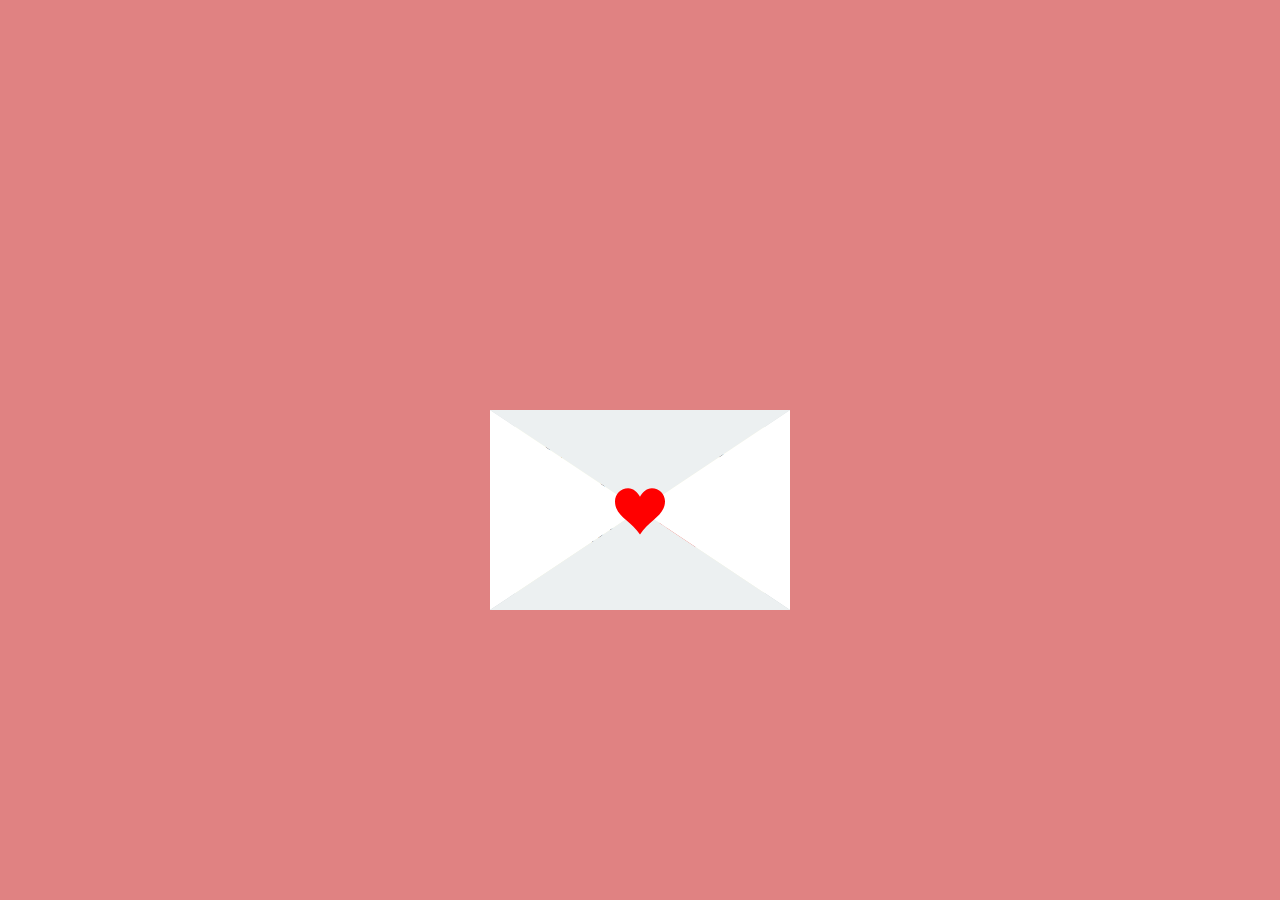
<file: letter/valentines-day-card.html>
<!DOCTYPE html>
<html lang="en">
  <head>
    <meta charset="UTF-8">
    <meta name="viewport" content="width=device-width, initial-scale=1.0">
    <link rel="stylesheet" href="valentines-day-card.css">
    <title>Document</title>
  </head>
  <body>
    <svg style="position: absolute; width: 0; height: 0; overflow: hidden;" version="1.1" xmlns="http://www.w3.org/2000/svg" xmlns:xlink="http://www.w3.org/1999/xlink">
      <defs>
          <symbol id="icon-heart" viewBox="0 0 32 32">
              <title>heart</title>
              <path d="M23.6 2c-3.363 0-6.258 2.736-7.599 5.594-1.342-2.858-4.237-5.594-7.601-5.594-4.637 0-8.4 3.764-8.4 8.401 0 9.433 9.516 11.906 16.001 21.232 6.13-9.268 15.999-12.1 15.999-21.232 0-4.637-3.763-8.401-8.4-8.401z"></path>
          </symbol>
          <symbol id="icon-heart-broken" viewBox="0 0 32 32">
              <title>heart-broken</title>
              <path d="M23.6 2c4.637 0 8.4 3.764 8.4 8.401 0 9.132-9.87 11.964-15.999 21.232-6.485-9.326-16.001-11.799-16.001-21.232 0-4.637 3.763-8.401 8.4-8.401 1.886 0 3.625 0.86 5.025 2.12l-2.425 3.88 7 4-4 10 11-12-7-4 1.934-2.901c1.107-0.68 2.35-1.099 3.665-1.099z"></path>
          </symbol>
      </defs>
  </svg>
  <div class="container">
      <a class="envelope-wrapper js-open-envelope" href="#">
          <div class="envelope tossing">
              <div class="envelope__side envelope__side--top"></div>
              <div class="envelope__card">
                <p class="enveloper__card-text">Thank you. <br/> And <br/> n3^07!❤️</p>
              </div>
              <div class="envelope__side envelope__side--right"></div>
              <div class="envelope__side envelope__side--left"></div>
              <div class="envelope__side envelope__side--bottom"></div>
              <svg class="heart"><use xmlns:xlink="http://www.w3.org/1999/xlink" xlink:href="#icon-heart"></use></svg>
          </div>
      </a>
  </div>

<script src="jquery.js"></script>
<script src="valentines-day-card.js"></script>
  </body>
</html>
</file>
<file: letter/valentines-day-card.css>
body {
  background-color: #E08282;
}

.container {
  width: 100%;
  height: 100%;
}

.envelope-wrapper {
  position: absolute;
  top: 50%;
  left: 50%;
  display: block;
  transform: translate(-50%, -20%);
}

.envelope {
  position: relative;
  display: block;
  width: 300px;
  height: 200px;
  margin: auto;
  background-color: #C9D0D2;
}

.envelope .envelope__card {
  position: absolute;
  bottom: 0;
  display: block;
  width: 250px;
  height: 200px;
  margin: 0 25px;
  background-color: #f5f6d6;
}

.envelope .envelope__card.open {
  -webkit-animation: cardJump .5s ease .5s forwards;
  -o-animation: cardJump .5s ease .5s forwards;
  animation: cardJump .5s ease .5s forwards;
  z-index: 1;
}

.envelope .enveloper__card-text {
  padding: 10px 20px;
  font-size: 42px;
  margin: 0;
  color: black;
  font-family: 'Amatic SC', cursive;
}

.envelope .envelope__side {
  position: absolute;
  top: 0;
  width: 0;
  height: 0;
  border-style: solid;
  z-index: 2;
}

.envelope .envelope__side--left {
  left: 0;
  border-width: 100px 0 100px 150px;
  border-color: transparent transparent transparent #ffffff;
}

.envelope .envelope__side--right {
  right: 0;
  border-width: 100px 150px 100px 0;
  border-color: transparent #ffffff transparent transparent;
}

.envelope .envelope__side--bottom {
  top: auto;
  left: 0;
  bottom: 0;
  border-width: 0 150px 100px 150px;
  border-color: transparent transparent #ecf0f1 transparent;
}

.envelope .envelope__side--top {
  top: 0;
  left: 0;
  bottom: auto;
  border-width: 100px 150px 0 150px;
  border-color: #ecf0f1 transparent transparent transparent;
  z-index: 1;
}

.envelope.open > .envelope__side--top {
  top: -100px;
  border-width: 0 150px 100px 150px;
  border-color: transparent transparent #C9D0D2 transparent;
}

.heart {
  position: relative;
  top: 50%;
  left: 50%;
  margin-top: -25%;
  margin-left: -25px;
  width: 50px;
  fill: red;
  z-index: 2;
  transition: 0.2s;
}

.envelope:hover .heart {
  transform: scale(1.2);
  trasition: .5s ease;
}

.envelope.open:hover .heart {
  transform: none;
}

.tossing{
  animation-name: tossing;
  -webkit-animation-name: tossing;

  animation-duration: .5s;
  -webkit-animation-duration: .5s;

  animation-iteration-count: infinite;
  -webkit-animation-iteration-count: infinite;

  -webkit-animation-timing-function: ease;
  animation-timing-function: ease;
}

@keyframes tossing {
  0% {
      transform: rotate(-4deg);
  }
  50% {
      transform: rotate(4deg);
  }
  100% {
      transform: rotate(-4deg);
  }
}

@-webkit-keyframes tossing {
  0% {
      -webkit-transform: rotate(-4deg);
  }
  50% {
      -webkit-transform: rotate(4deg);
  }
  100% {
      -webkit-transform: rotate(-4deg);
  }
}

@keyframes cardJump {
  from {
      transform: translateY(0);
  }
  to {
      transform: translateY(-200px);
  }
}

@-webkit-keyframes cardJump {
  from {
      -webkit-transform: translateY(0);
  }
  to {
      -webkit-transform: translateY(-200px);
  }
}
</file>
